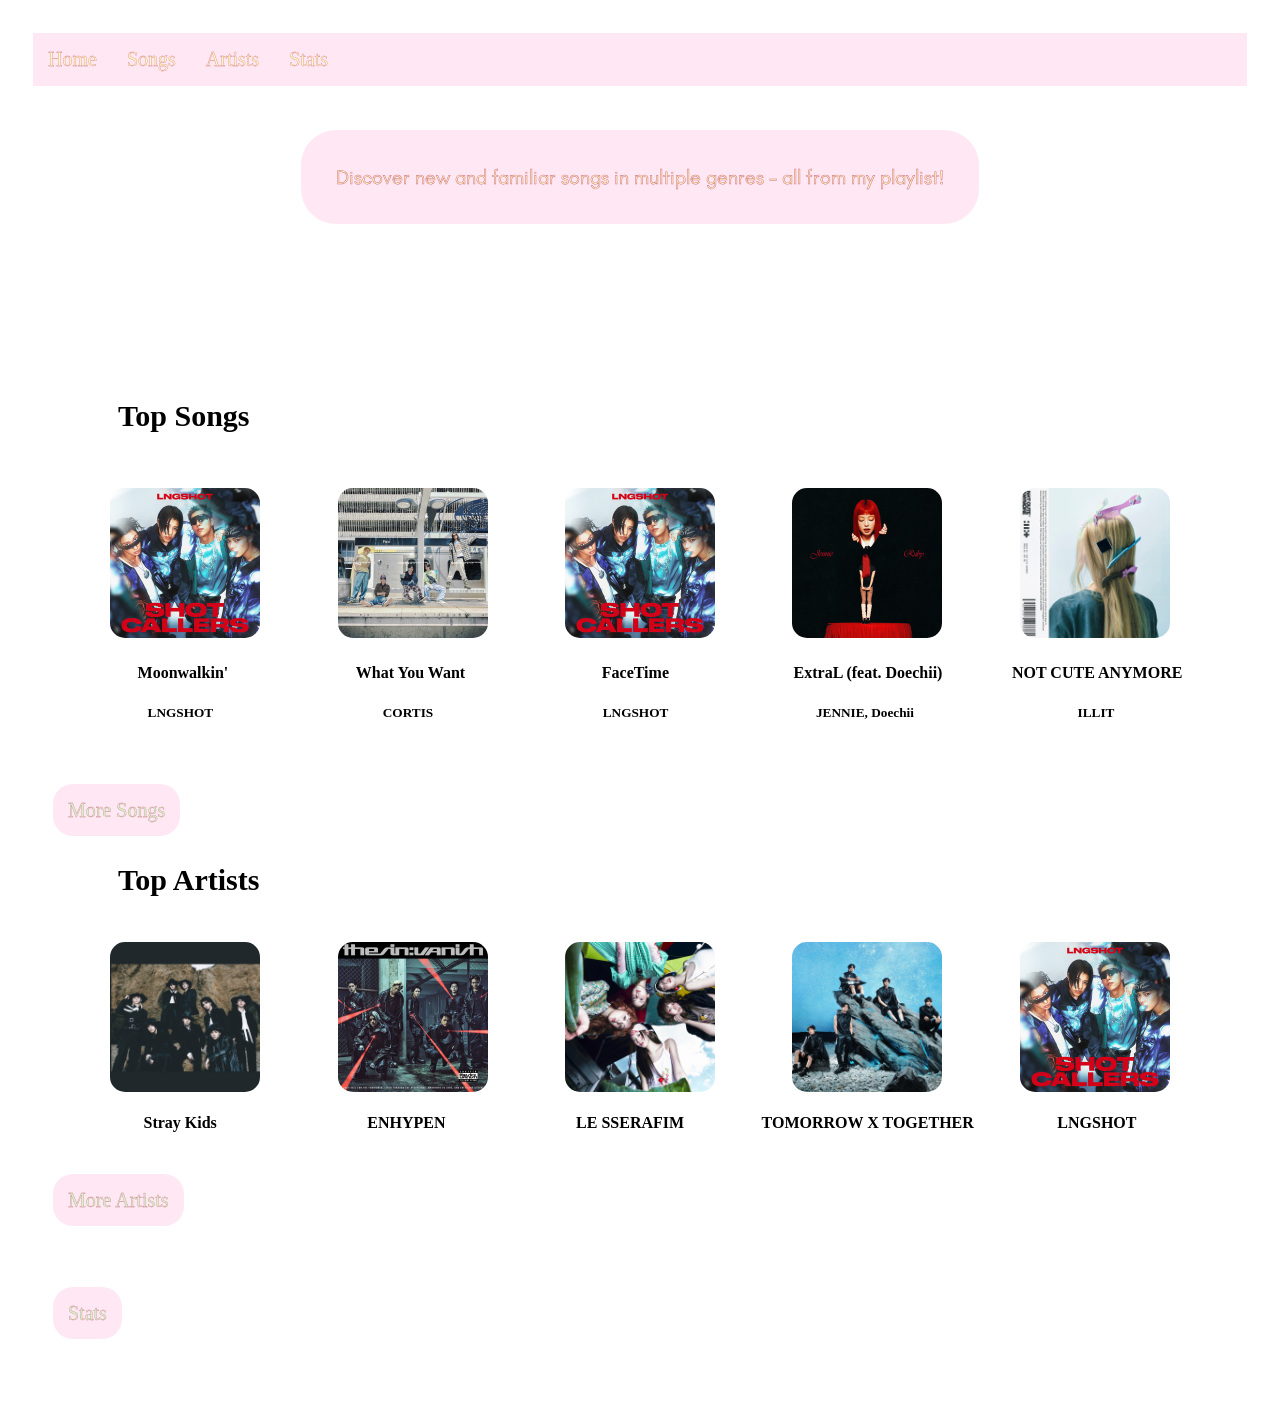
<file: index.html>
<!DOCTYPE html>
<html>
  <head>
    <link rel="stylesheet" href="style.css">
    <link rel="preconnect" href="https://fonts.googleapis.com">
    <link rel="preconnect" href="https://fonts.gstatic.com" crossorigin>
    <link href="https://fonts.googleapis.com/css2?family=Pinyon+Script&display=swap" rel="stylesheet">
    <link rel="preconnect" href="https://fonts.googleapis.com">
    <link rel="preconnect" href="https://fonts.gstatic.com" crossorigin>
    <link href="https://fonts.googleapis.com/css2?family=Teachers:ital,wght@0,400..800;1,400..800&display=swap" rel="stylesheet">
  <style>
  </style>
    <title>Music Booth</title>
  </head>
  <body>

    <nav class="navbar">
      <ul>
        <li><a href="index.html"><div class="outlinetext">Home</div></a></li>
        <li><a href="topSongs.html"><div class="outlinetext">Songs</div></a></li>
        <li><a href="topArtists.html"><div class="outlinetext">Artists</div></a></li>
        <li><a href="stats.html"><div class="outlinetext">Stats</div></a></li>
      </ul>
    </nav>
    <div class="title">
    <h1 id="title" style="text-align: center; font-family: Pinyon Script;"></h1></div>
    <div class="subtext" style="text-align: center;"><p style="display: inline-block; background-color: rgb(255, 231, 243); border-radius: 35px; padding: 35px; position:relative; bottom: 115px; font-size: 20px; font-family: Teachers;">Discover new and familiar songs in multiple genres - all from my playlist!</p></div>
    <main>
    <div class="movesong">
    <h2>Top Songs</h2></div>
    <br>
    <br>
    <br>
    <br>
    <br>
   <div class="container1">
    <a href="https://www.youtube.com/watch?v=HJgdT15UT4k&list=RDHJgdT15UT4k&start_radio=1" target="_blank"><img src="image/ShotCallersAlbumCover.jpeg" alt="Album Cover for Moonwalkin'" style="width:150px;height:150px;">
    </a>
    <a href="https://www.youtube.com/watch?v=e2OpbOv_JiQ&list=RDe2OpbOv_JiQ&start_radio=1" target="_blank"><img src="image/ColorOutsidetheLines.jpg" alt="Album Cover for What You Want" style="width:150px;height:150px;">
    </a>
    <a href="https://www.youtube.com/watch?v=V5tRwughjgU&list=RDV5tRwughjgU&start_radio=1" target="_blank"><img src="image/ShotCallersAlbumCover.jpeg" alt="Album cover for Facetime" style="width:150px;height:150px;"></a>
    <a href="https://www.youtube.com/watch?v=eWAdpUyzCkI&list=RDeWAdpUyzCkI&start_radio=1" target="_blank"><img src="image/JennieRubyAlbumCover.png" alt="Album Cover for ExtraL (feat. Doechii)" style="width:150px;height:150px;"></a>
    <a href="https://www.youtube.com/watch?v=x_RYZsOfpKY&list=RDx_RYZsOfpKY&start_radio=1" target="_blank"><img src="image/NotCuteAnymoreAlbumCover.png" alt="Album Cover for Not Cute Anymore" style="width:150px;height:150px;"></a>
   </div>
   <div class="container2">
    <h4>Moonwalkin'</h4>
    <h4 style="position:relative; right:-23px;">What You Want</h4>
    <h4 style="position:relative; right:-55px;">FaceTime</h4>
    <h4 style="position:relative; right:-75px;">ExtraL (feat. Doechii)</h4>
    <h4 style="position:relative; right:-40px;">NOT CUTE ANYMORE</h4>
    </div>
    <div class="container3">
    <h5 style="position:relative; right:35px; bottom:20px;">LNGSHOT</h5>
    <h5 style="position:relative; right:15px; bottom:20px;">CORTIS</h5>
    <h5 style="position:relative; right:-5px; bottom:20px;">LNGSHOT</h5>
    <h5 style="position:relative; right:-3px; bottom:20px;">JENNIE, Doechii</h5>
    <h5 style="position:relative; right:-17px; bottom:20px;">ILLIT</h5>
    </div>
    <br>
    <br>
    <div class="a">
      <div class="fontsize">
      <a href="topSongs.html" style="background-color: rgb(255, 231, 243); border-radius: 20px; margin-left: 20px; padding: 15px;">More Songs</a>
      </div>
    </div>
    
    <br>
    <br>
    <div class="moveartist">
    <h2>Top Artists</h2></div>
    <div class="container1">
    <img src="image/straykidsSpotifycover.jpeg" alt="Stray Kids" style="width:150px;height:150px">
    <img src="image/sinvanishalbumcover.jpg" alt="ENHYPEN" style="width:150px;height:150px;">
    <img src="image/lesserafim.jpg" alt="LE SSERAFIM" style="width:150px;height:150px;">
    <img src="image/tomorrow x together.jpg" alt="TOMORROW X TOGETHER" style="width:150px;height:150px;">
    <img src="image/ShotCallersAlbumCover.jpeg" alt="LNGSHOT" style="width:150px; height:150px;">
    </div>
    <div class="container3">
    <h4>Stray Kids</h4>
    <h4 style="position:relative; right:-40px;">ENHYPEN</h4>
    <h4 style="position:relative; right:-60px;">LE SSERAFIM</h4>
    <h4 style="position:relative; right:-27px;">TOMORROW X TOGETHER</h4>
    <h4>LNGSHOT</h4>
    </div>
    <br>
    <br>
    <a href="topArtists.html" style="background-color: rgb(255, 231, 243); border-radius: 20px; margin-left: 20px; padding: 15px;">More Artists</a>
    <br>
    <br>
    <br>
    <br>
    <br>
    <br>
    <a href="stats.html" style="background-color: rgb(255, 231, 243); border-radius: 20px; margin-left: 20px; padding: 15px;">Stats</a>
    <br>
    <br>
    <br>
    <br>

  </main>
  <script src="javascript.js"></script>
  </body>
</html>
</file>
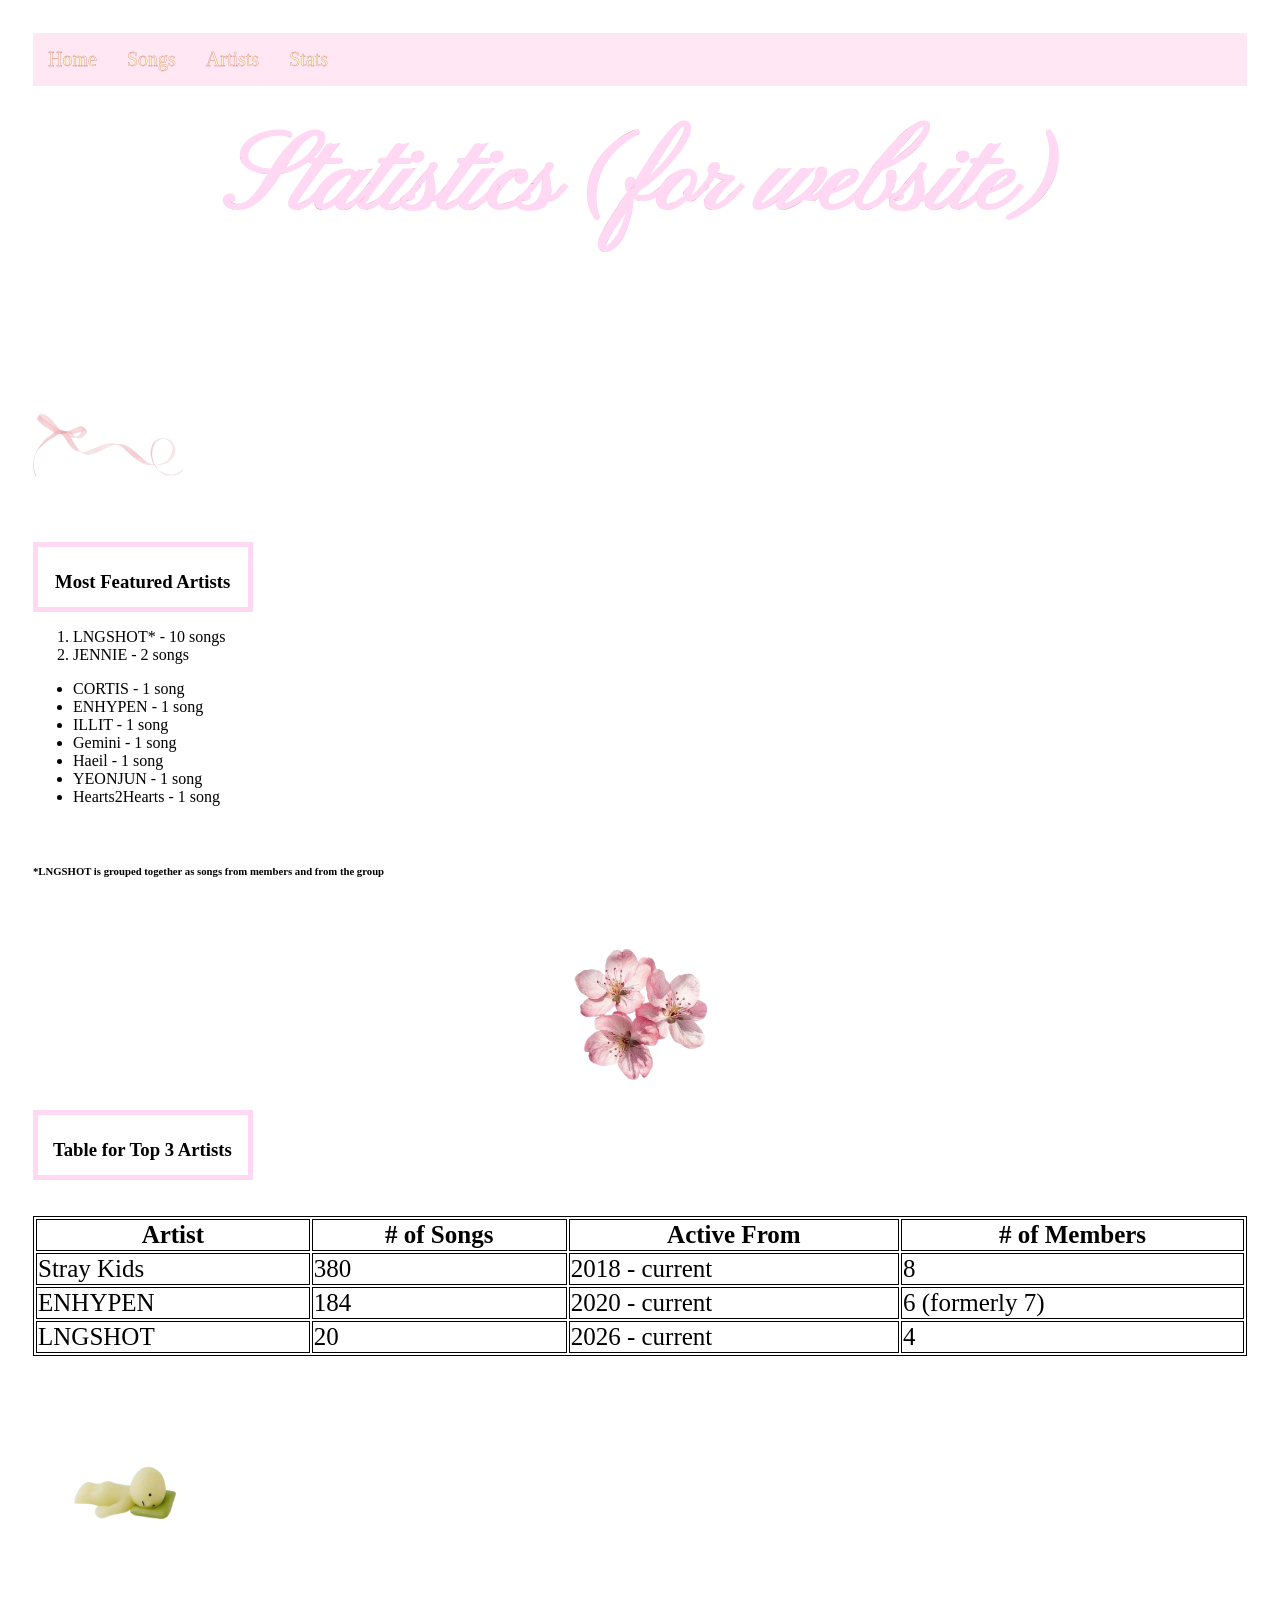
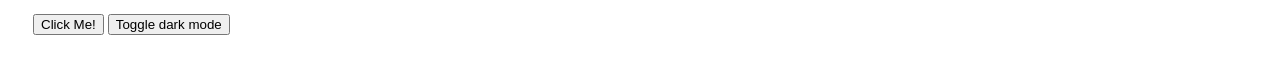
<file: stats.html>
<!DOCTYPE html>
<html>
  <head>
     <link rel="stylesheet" href="style.css">
    <link rel="stylesheet" href="https://cdnjs.cloudflare.com/ajax/libs/font-awesome/4.7.0/css/font-awesome.min.css">
    <link rel="stylesheet" href="style.css">
    <link rel="preconnect" href="https://fonts.googleapis.com">
    <link rel="preconnect" href="https://fonts.gstatic.com" crossorigin>
    <link href="https://fonts.googleapis.com/css2?family=Pinyon+Script&display=swap" rel="stylesheet">
    <style>
    table, th, td {
  border: 1px solid black;
    }
</style>
    <title>Statistics</title>
  </head>
  <body>
  <nav class="navbar">
    <ul>
      <li><a href="index.html"><div class="outlinetext">Home</div></a></li>
      <li><a href="topSongs.html"><div class="outlinetext">Songs</div></a></li>
      <li><a href="topArtists.html"><div class="outlinetext">Artists</div></a></li>
      <li><a href="stats.html"><div class="outlinetext">Stats</div></a></li>
    </ul>
  </nav>
    <main>
    <div class="title">
    <h1 style="text-align: center; position:relative; bottom: 65px;font-family:Pinyon Script; font-size: 110px;">Statistics (for website)</h1>
    </div>
    <img src="image/ribbon.png" alt="ribbon" style="width:150px;">
    <br>
    <br>
    <div class="textArtist"><h3 style="position:relative; left:12px;">Most Featured Artists</h3></div>
    <ol>
  <li>LNGSHOT* - 10 songs</li>
  <li>JENNIE - 2 songs</li>
  </ol> 
  <ul>
    <li>CORTIS - 1 song</li>
    <li>ENHYPEN - 1 song</li>
    <li>ILLIT - 1 song</li>
    <li>Gemini - 1 song</li>
    <li>Haeil - 1 song</li>
    <li>YEONJUN - 1 song</li>
    <li>Hearts2Hearts - 1 song</li>
  </ul>
  <br>
  <h6>*LNGSHOT is grouped together as songs from members and from the group</h6>
  <br>
  <div class="image-center">
  <img src="image/flower.png" alt="flower">
  </div>
  <div class="textArtist"><h3 style="position:relative; left:10px;">Table for Top 3 Artists</h3></div>
  <br>
  <br>
  <br>
  <table style="width:100%">
  <tr>
    <th>Artist</th>
    <th># of Songs</th>
    <th>Active From</th>
    <th># of Members</th>
  </tr>
  <tr>
    <td>Stray Kids</td>
    <td>380</td>
    <td>2018 - current</td>
    <td>8</td>
  </tr>
  <tr>
    <td>ENHYPEN</td>
    <td>184</td>
    <td>2020 - current</td>
    <td>6 (formerly 7)</td>
  </tr>
  <tr>
    <td>LNGSHOT</td>
    <td>20</td>
    <td>2026 - current</td>
    <td>4</td>
  </tr>
</table>
  <br>
  <br>
  <img src="image/smiski2.png" alt="smiski" style="width:200px;height:200px;">
  <br>
  <br>
  <input type="button" onclick="alert('Check out these songs!')" value="Click Me!">
  <button onclick="MyFunction()">Toggle dark mode</button>
  <br>
  <script src="/javascript.js"></script>
  </main>
  </body>
</html>
</file>
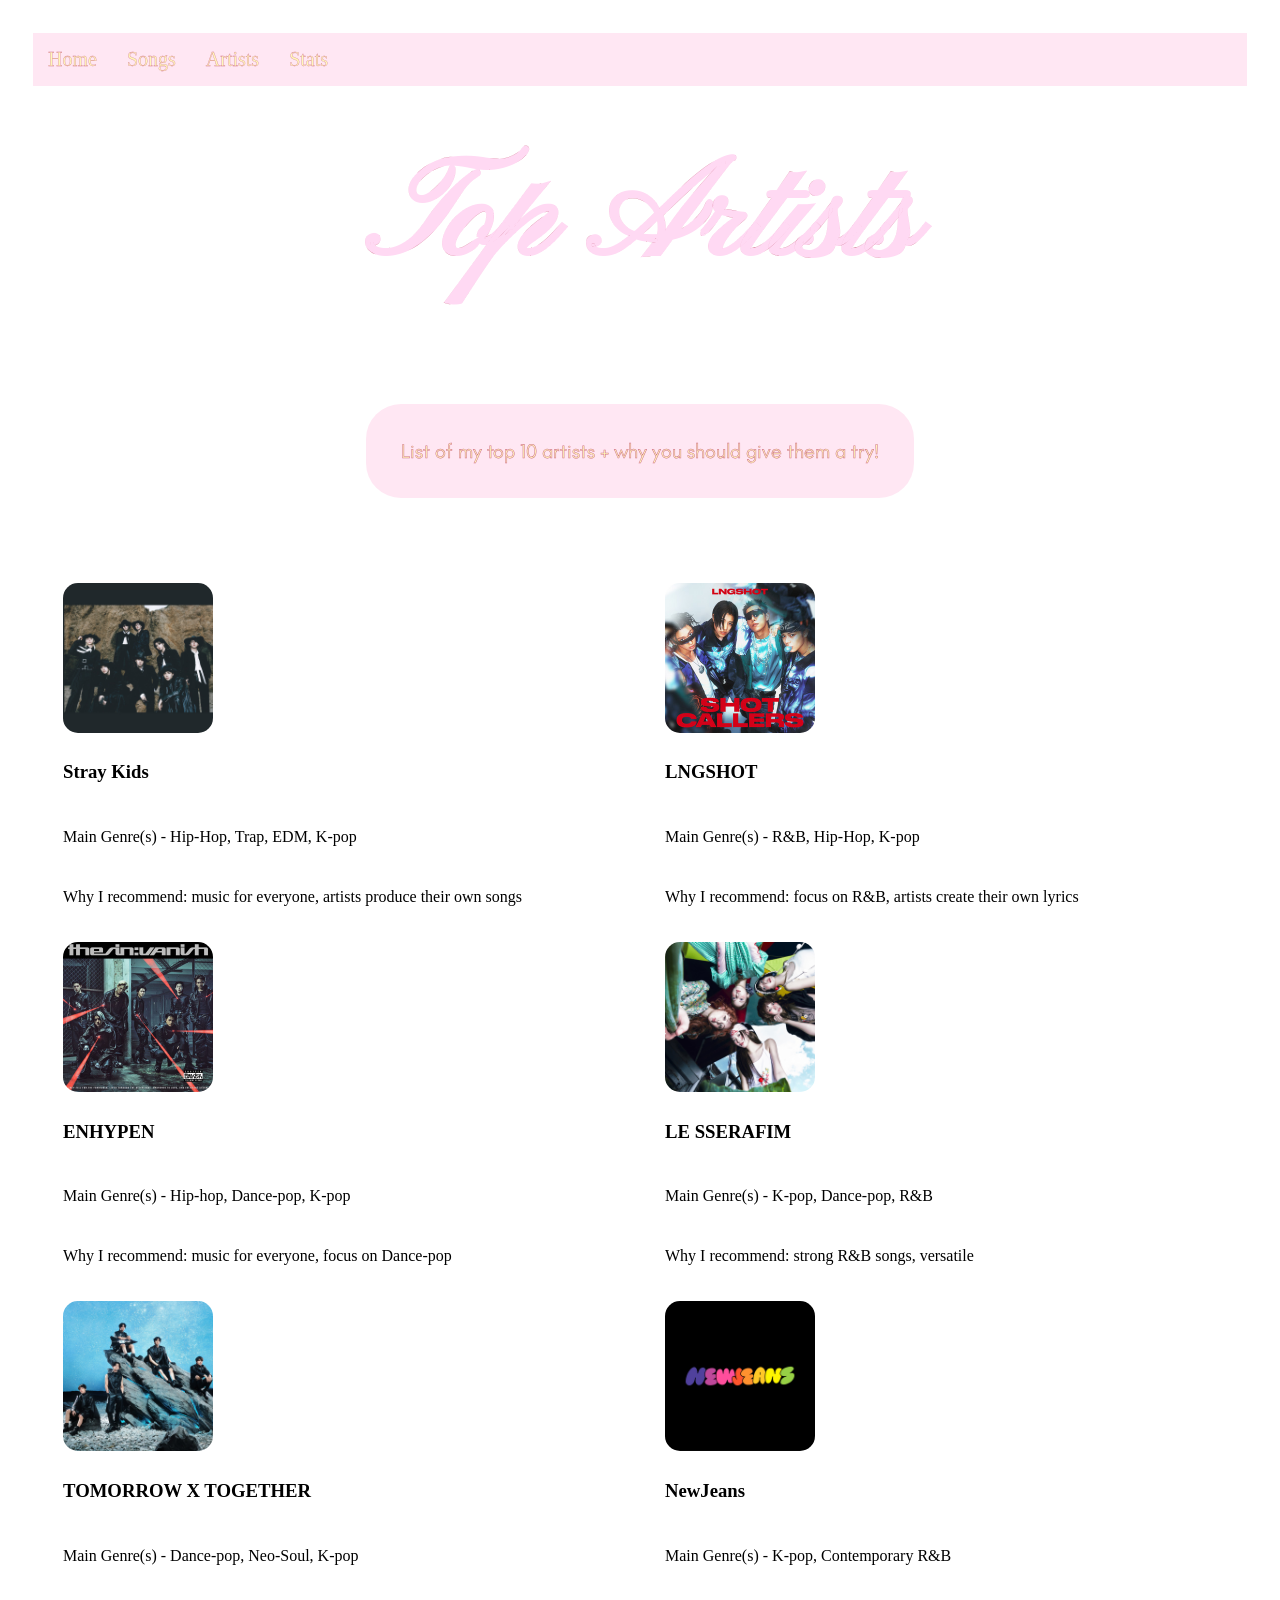
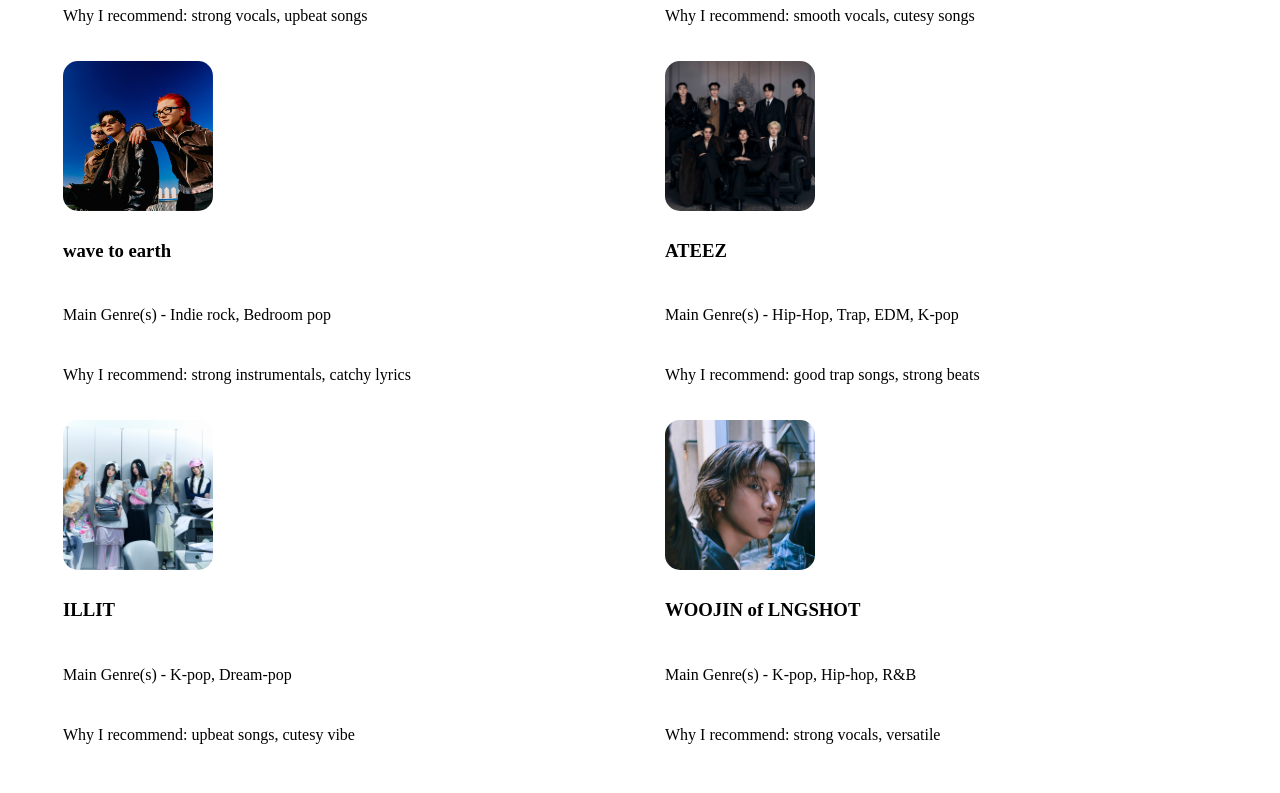
<file: topArtists.html>
<!DOCTYPE html>
<html>
  <head>
    <link rel="stylesheet" href="style.css" href="https://cdnjs.cloudflare.com/ajax/libs/font-awesome/4.7.0/css/font-awesome.min.css">
    <link rel="stylesheet" href="style.css">
    <link rel="preconnect" href="https://fonts.googleapis.com">
    <link rel="preconnect" href="https://fonts.gstatic.com" crossorigin>
    <link href="https://fonts.googleapis.com/css2?family=Pinyon+Script&display=swap" rel="stylesheet">
    <link rel="preconnect" href="https://fonts.googleapis.com">
    <link rel="preconnect" href="https://fonts.gstatic.com" crossorigin>
    <link href="https://fonts.googleapis.com/css2?family=Teachers:ital,wght@0,400..800;1,400..800&display=swap" rel="stylesheet">
    <title>Top Artists</title>
  </head>
  <body>
    <nav class="navbar">
      <ul>
        <li><a href="index.html"><div class="outlinetext">Home</div></a></li>
        <li><a href="topSongs.html"><div class="outlinetext">Songs</div></a></li>
        <li><a href="topArtists.html"><div class="outlinetext">Artists</div></a></li>
        <li><a href="stats.html"><div class="outlinetext">Stats</div></a></li>
      </ul>
    </nav>
    <div class="title">
    <h1 style="text-align: center;position:relative; bottom: 65px;font-family: Pinyon Script;">Top Artists</h1></div>
    <div style="text-align: center;">
    <p style="text-align: center; position:relative; bottom: 65px; display: inline-block; background-color: rgb(255, 231, 243); border-radius: 35px; padding: 35px; font-size: 20px; font-family: Teachers; color:rgb(255, 248, 184); -webkit-text-stroke: 0.5px rgb(206, 109, 135);">List of my top 10 artists + why you should give them a try!</p>
    </div>
    <div class="roww" style="justify-content: center;">
        <div class="boxx">
        <img src="image/straykidsSpotifycover.jpeg" alt="Stray Kids" style = "width:150px;height:150px;"></img>
        <h3>Stray Kids</h3>
        <p>Main Genre(s) - Hip-Hop, Trap, EDM, K-pop</p>
        <p>Why I recommend: music for everyone, artists produce their own songs </p>
        </div>
        <div class="boxx">
        <img src="image/ShotCallersAlbumCover.jpeg" alt="LNGSHOT" style="width:150px;height:150px;"></img>
        <h3>LNGSHOT</h3>
        <p>Main Genre(s) - R&B, Hip-Hop, K-pop</p>
        <p>Why I recommend: focus on R&B, artists create their own lyrics </p>
        </div>
        <div class="boxx">
        <img src="image/sinvanishalbumcover.jpg" alt="ENHYPEN" style="width:150px;height:150px;">
        <h3>ENHYPEN</h3>
        <p>Main Genre(s) - Hip-hop, Dance-pop, K-pop</p>
        <p>Why I recommend: music for everyone, focus on Dance-pop</p>
        </div>
        <div class="boxx">
        <img src="image/lesserafim.jpg" alt="LE SSERAFIM" style="width:150px;height:150px;">
        <h3>LE SSERAFIM</h3>
        <p>Main Genre(s) - K-pop, Dance-pop, R&B</p>
        <p>Why I recommend: strong R&B songs, versatile</p>
        </div>
        <div class="boxx">
        <img src="image/tomorrow x together.jpg" alt="TOMORROW X TOGETHER" style="width:150px;height:150px;">
        <h3>TOMORROW X TOGETHER</h3>
        <p>Main Genre(s) - Dance-pop, Neo-Soul, K-pop</p>
        <p>Why I recommend: strong vocals, upbeat songs</p>
        </div>
        <div class="boxx">
        <img src="image/newjeans.jpg" alt="NewJeans" style="width:150px;height:150px;">
        <h3>NewJeans</h3>
        <p>Main Genre(s) - K-pop, Contemporary R&B</p>
        <p>Why I recommend: smooth vocals, cutesy songs</p>
        </div>
        <div class="boxx">
        <img src="image/wave2earth.jpg" alt="wave to earth" style="width:150px;height:150px;">
        <h3>wave to earth</h3>
        <p>Main Genre(s) - Indie rock, Bedroom pop</p>
        <p>Why I recommend: strong instrumentals, catchy lyrics</p>
        </div>
        <div class="boxx">
        <img src="image/ateez.jpg" alt="ATEEZ" style="width:150px;height:150px;">
        <h3>ATEEZ</h3>
        <p>Main Genre(s) - Hip-Hop, Trap, EDM, K-pop</p>
        <p>Why I recommend: good trap songs, strong beats</p>
        </div>
        <div class="boxx">
        <img src="image/ILLIT.jpg" alt="ILLIT" style="width:150px;height:150px;">
        <h3>ILLIT</h3>
        <p>Main Genre(s) - K-pop, Dream-pop</p>
        <p>Why I recommend: upbeat songs, cutesy vibe</p>
        </div>
        <div class="boxx">
        <img src="image/woojin.jpg" alt="Woojin" style="width:150px;height:150px;">
        <h3>WOOJIN of LNGSHOT</h3>
        <p>Main Genre(s) - K-pop, Hip-hop, R&B</p>
        <p>Why I recommend: strong vocals, versatile</p>
        </div>
    </div>

  <script src="/javascript.js"></script>
  </body>
</html>
</file>
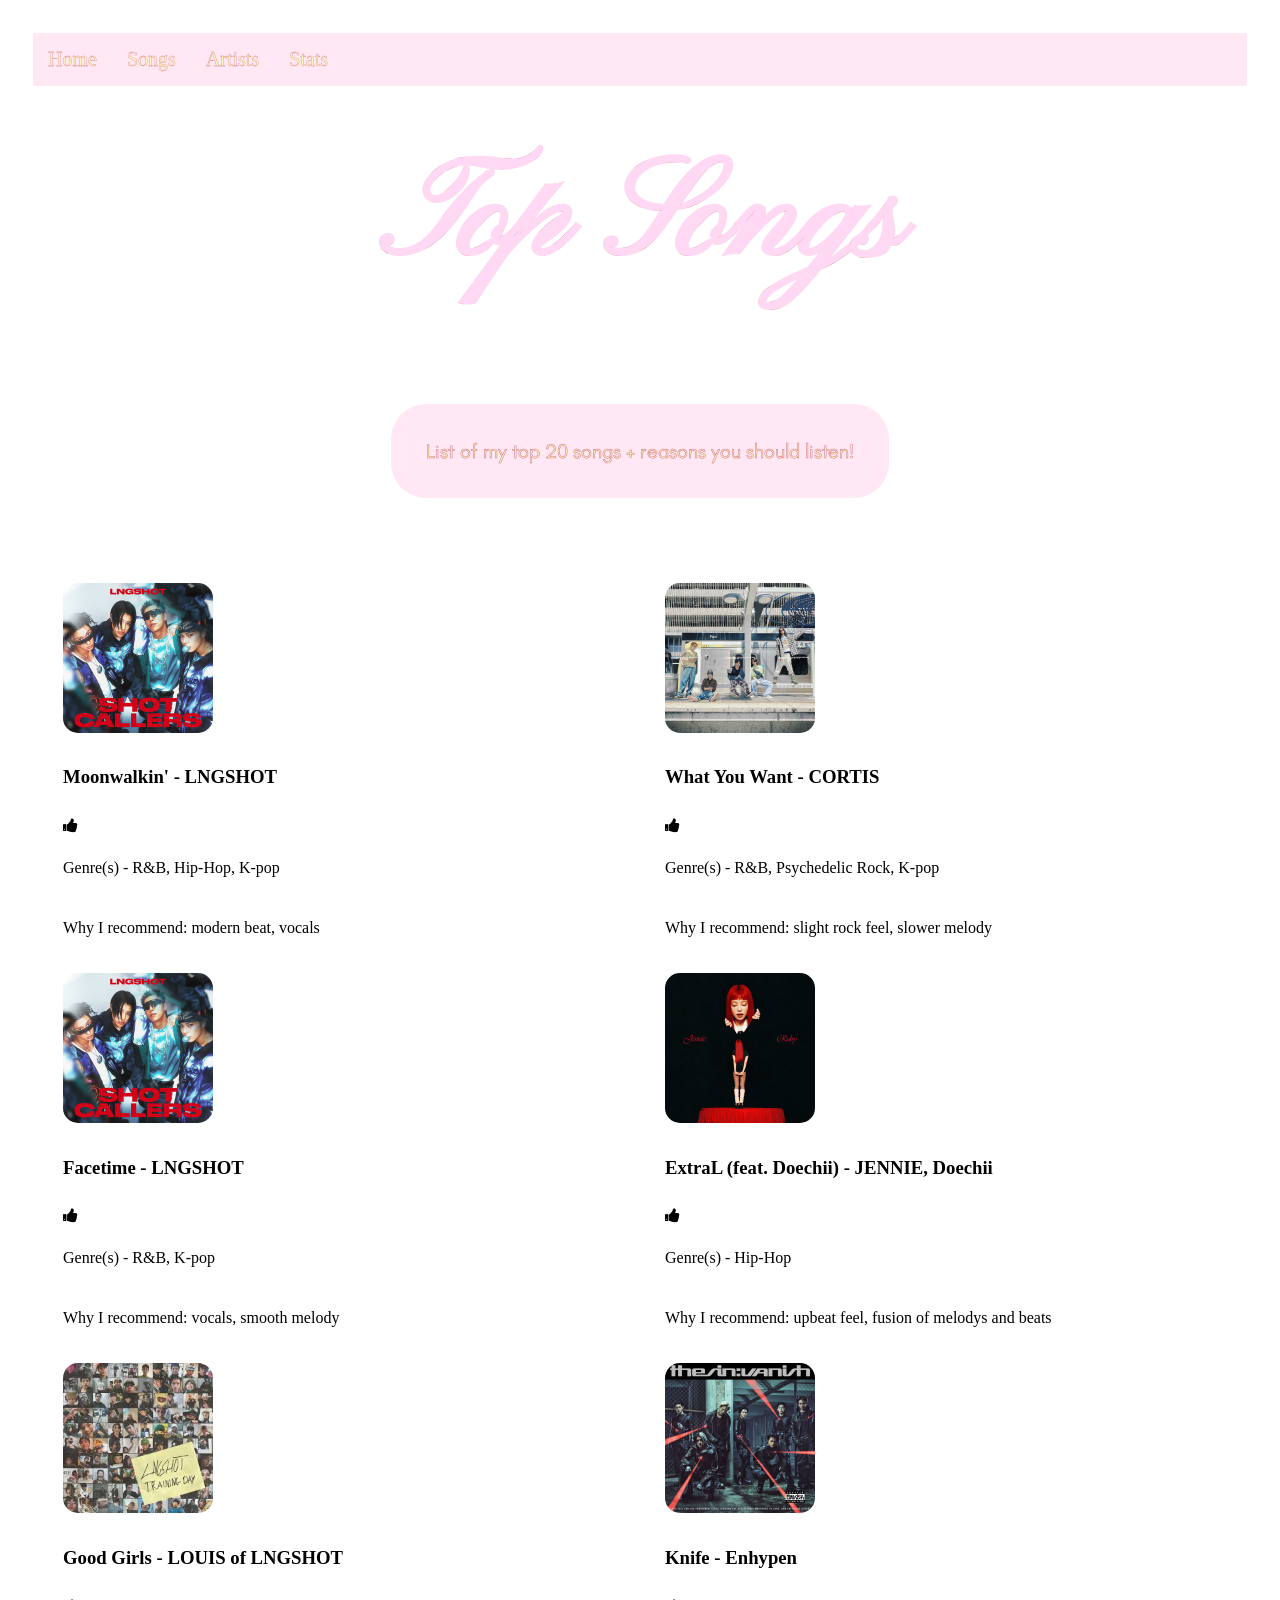
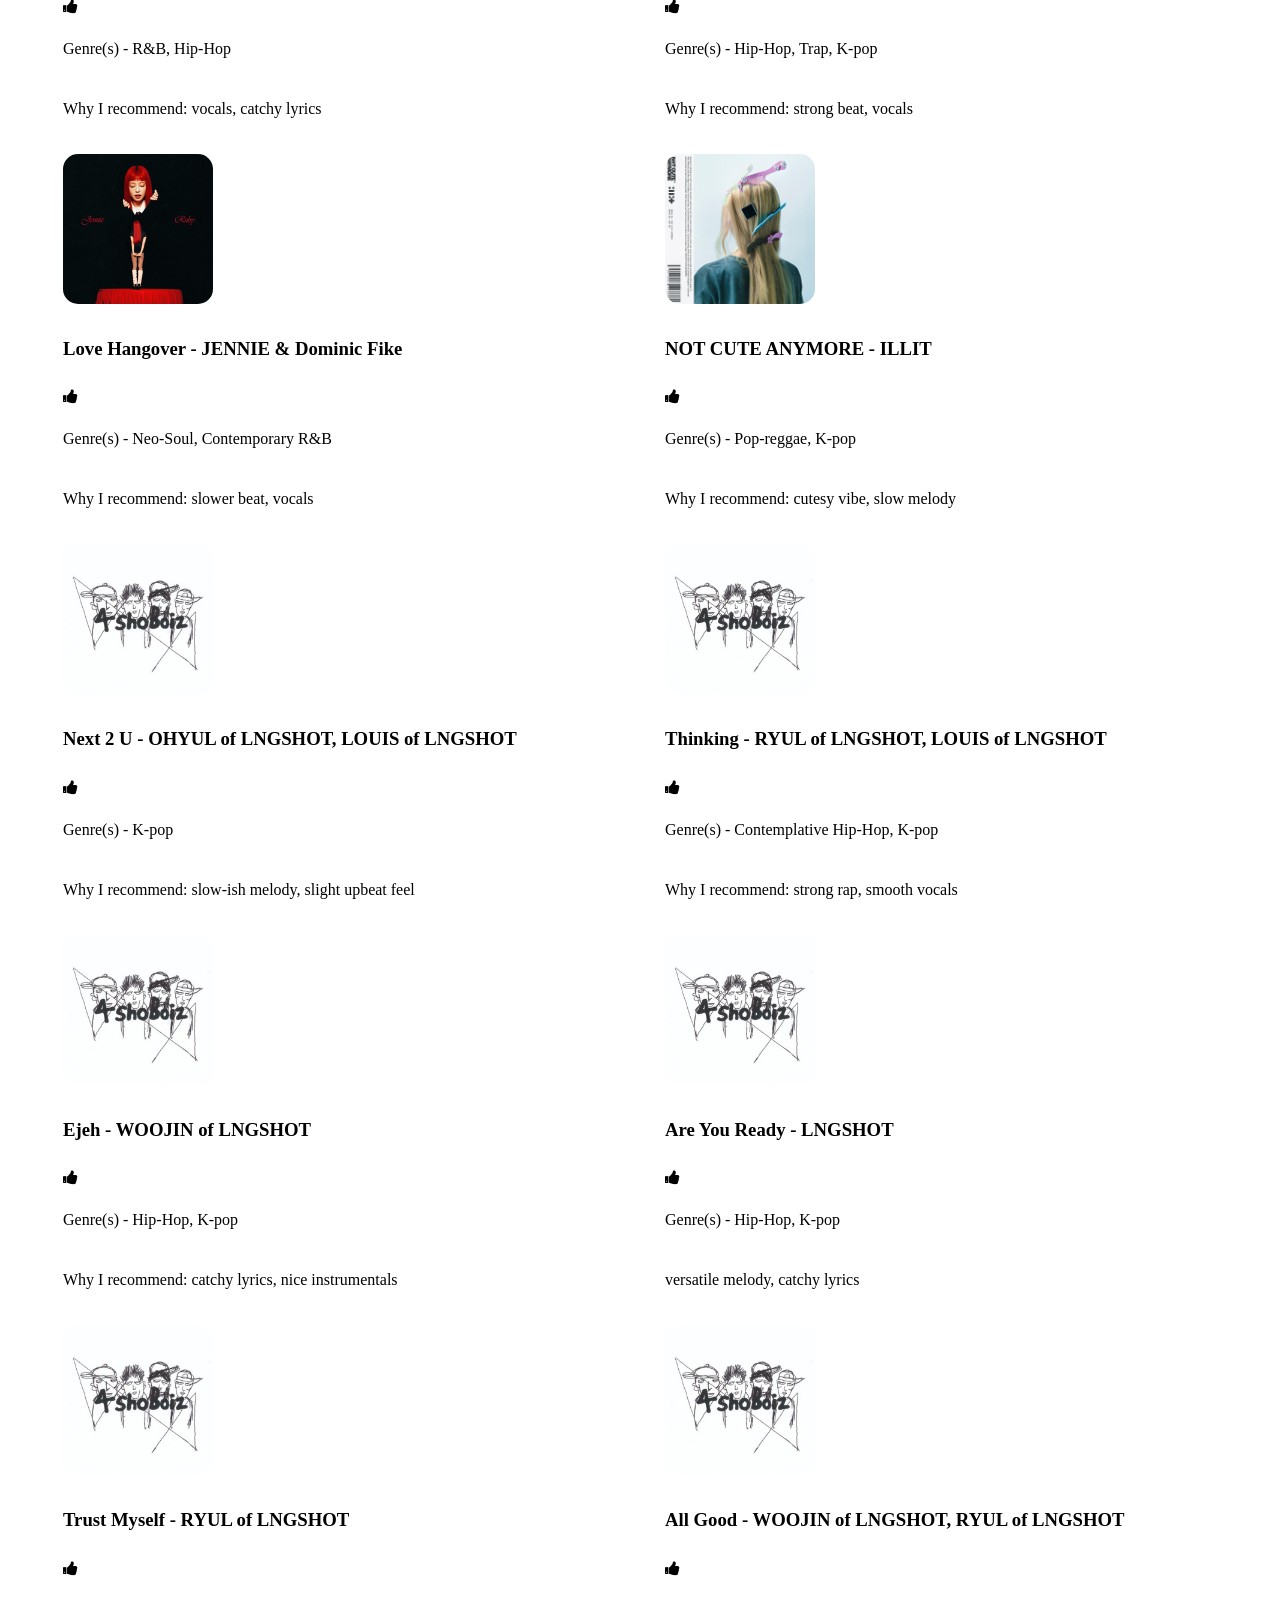
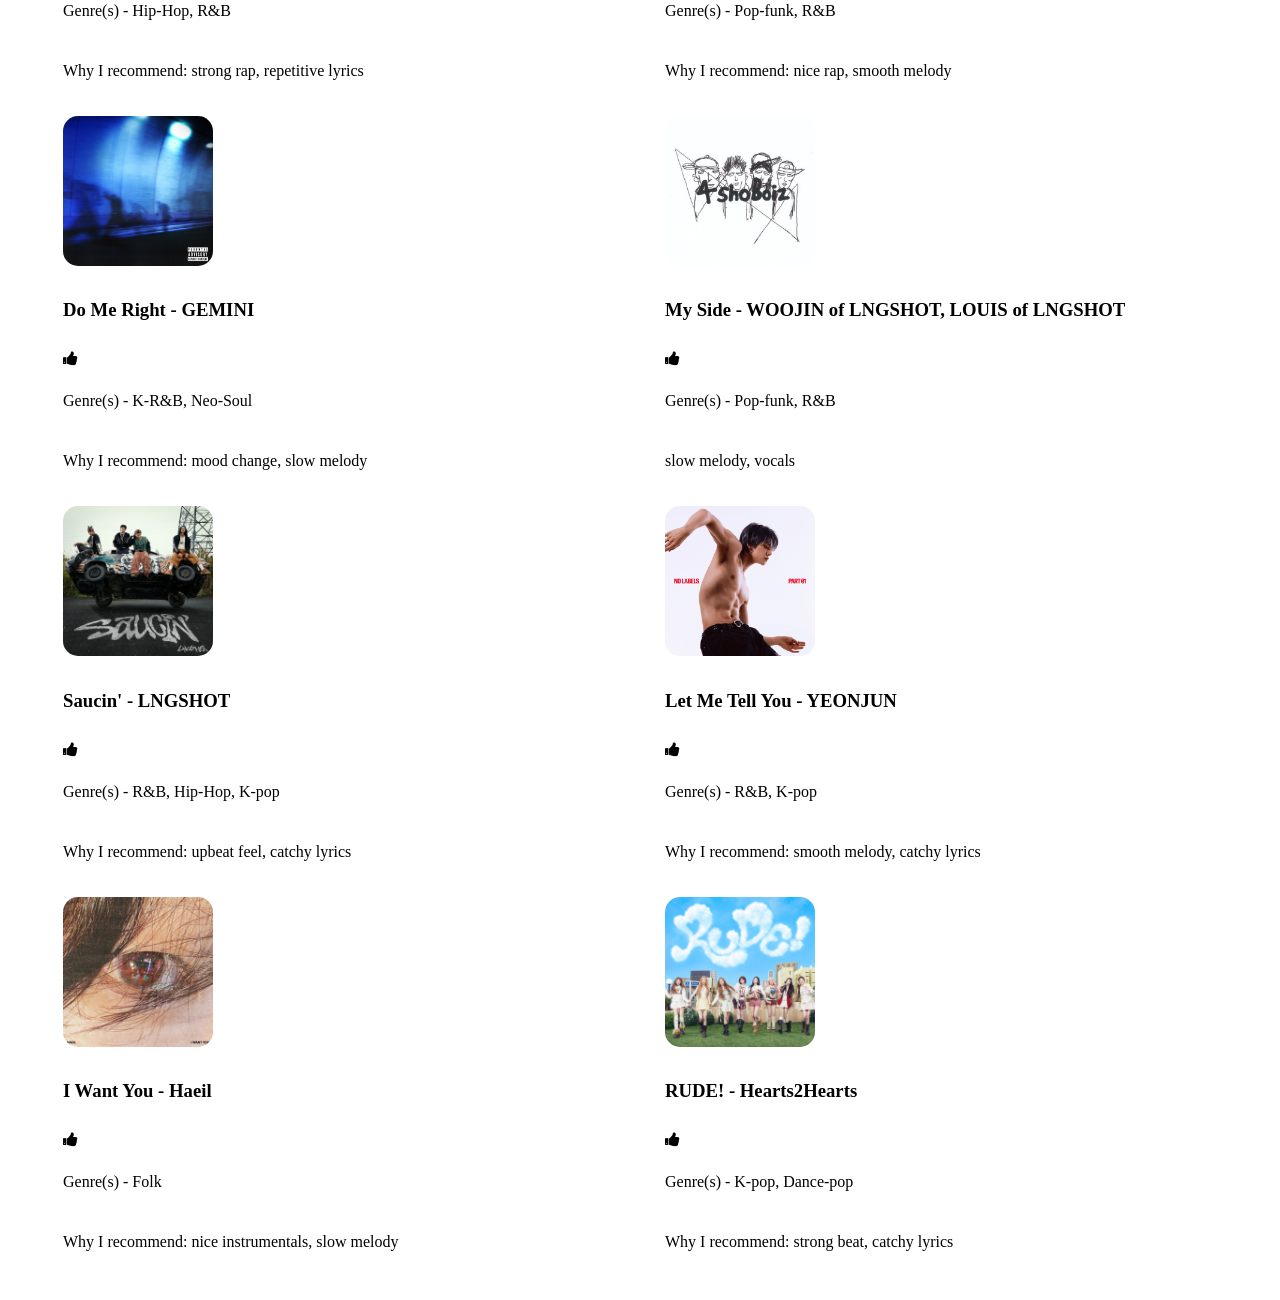
<file: topSongs.html>
<!DOCTYPE html>
<html>
  <head>
    <link rel="stylesheet" href="style.css">
    <link rel="stylesheet" href="https://cdnjs.cloudflare.com/ajax/libs/font-awesome/4.7.0/css/font-awesome.min.css">
    <link rel="stylesheet" href="style.css">
    <link rel="preconnect" href="https://fonts.googleapis.com">
    <link rel="preconnect" href="https://fonts.gstatic.com" crossorigin>
    <link href="https://fonts.googleapis.com/css2?family=Pinyon+Script&display=swap" rel="stylesheet">
    <link rel="preconnect" href="https://fonts.googleapis.com">
    <link rel="preconnect" href="https://fonts.gstatic.com" crossorigin>
    <link href="https://fonts.googleapis.com/css2?family=Teachers:ital,wght@0,400..800;1,400..800&display=swap" rel="stylesheet">
    <title>Top Songs</title>
  </head>
  <body>
    <nav class="navbar">
      <ul>
        <li><a href="index.html"><div class="outlinetext">Home</div></a></li>
        <li><a href="topSongs.html"><div class="outlinetext">Songs</div></a></li>
        <li><a href="topArtists.html"><div class="outlinetext">Artists</div></a></li>
        <li><a href="stats.html"><div class="outlinetext">Stats</div></a></li>
      </ul>
    </nav>
    <div class="title">
    <h1 style="text-align: center; position:relative; bottom: 65px;font-family:Pinyon Script;">Top Songs</h1></div>
    <div style="text-align: center;">
    <p style="text-align: center; position:relative; bottom: 65px; display: inline-block; background-color: rgb(255, 231, 243); border-radius: 35px; padding: 35px; font-size: 20px; font-family: Teachers; color:rgb(255, 248, 184);-webkit-text-stroke: 0.5px rgb(206, 109, 135);">List of my top 20 songs + reasons you should listen!</p>
    </div>
    <div class="roww">
      <div class="boxx">
        <a href="https://www.youtube.com/watch?v=HJgdT15UT4k&list=RDHJgdT15UT4k&start_radio=1" target="_blank"><img src="image/ShotCallersAlbumCover.jpeg" alt="Album Cover for Moonwalkin'" style="width:150px;height:150px;"></a>
        <h3> Moonwalkin' - LNGSHOT</h3>
        <link rel="stylesheet" href="https://cdnjs.cloudflare.com/ajax/libs/font-awesome/4.7.0/css/font-awesome.min.css">
        <!-- Use an element to toggle between a like/dislike icon -->
        <i onclick="myFunction(this)" class="fa fa-thumbs-up"></i>
        <p>Genre(s) - R&B, Hip-Hop, K-pop</p>
        <p>Why I recommend: modern beat, vocals</p>
        </div>

        <div class="boxx">
        <a href="https://www.youtube.com/watch?v=e2OpbOv_JiQ&list=RDe2OpbOv_JiQ&start_radio=1" target="_blank"><img src="image/ColorOutsidetheLines.jpg" alt="Album Cover for What You Want" style="width:150px;height:150px;"></a>
        <h3> What You Want - CORTIS</h3>
        <link rel="stylesheet" href="https://cdnjs.cloudflare.com/ajax/libs/font-awesome/4.7.0/css/font-awesome.min.css">
        <!-- Use an element to toggle between a like/dislike icon -->
        <i onclick="myFunction(this)" class="fa fa-thumbs-up"></i>
        <p>Genre(s) - R&B, Psychedelic Rock, K-pop</p>
        <p>Why I recommend: slight rock feel, slower melody</p>
        </div>
  
        <div class="boxx">
        <a href="https://www.youtube.com/watch?v=HJgdT15UT4k&list=RDHJgdT15UT4k&start_radio=1" target="_blank"><img src="image/ShotCallersAlbumCover.jpeg" alt="Album Cover for Moonwalkin'" style="width:150px;height:150px;"></a>
        <h3> Facetime - LNGSHOT</h3>
        <link rel="stylesheet" href="https://cdnjs.cloudflare.com/ajax/libs/font-awesome/4.7.0/css/font-awesome.min.css">
        <!-- Use an element to toggle between a like/dislike icon -->
        <i onclick="myFunction(this)" class="fa fa-thumbs-up"></i>
        <p>Genre(s) - R&B, K-pop</p>
        <p>Why I recommend: vocals, smooth melody</p>
        </div>
        <div class="boxx">
        <a href="https://www.youtube.com/watch?v=eWAdpUyzCkI&list=RDeWAdpUyzCkI&start_radio=1" target="_blank"><img src="image/JennieRubyAlbumCover.png" alt="Album Cover for ExtraL (feat. Doechii)" style="width:150px;height:150px;"></a>
        <h3>ExtraL (feat. Doechii) - JENNIE, Doechii</h3>
        <link rel="stylesheet" href="https://cdnjs.cloudflare.com/ajax/libs/font-awesome/4.7.0/css/font-awesome.min.css">
        <!-- Use an element to toggle between a like/dislike icon -->
        <i onclick="myFunction(this)" class="fa fa-thumbs-up"></i>
        <p>Genre(s) - Hip-Hop</p>
        <p>Why I recommend: upbeat feel, fusion of melodys and beats</p>
        </div>
        <div class="boxx">
        <a href="https://www.youtube.com/watch?v=vxdfyofrku8&list=RDvxdfyofrku8&start_radio=1" target="_blank"><img src="image/TrainingDayAlbumCover.jpeg" alt="Album Cover for Good Girls" style="width:150px;height:150px;"></a>
        <h3>Good Girls - LOUIS of LNGSHOT</h3>
        <link rel="stylesheet" href="https://cdnjs.cloudflare.com/ajax/libs/font-awesome/4.7.0/css/font-awesome.min.css">
        <!-- Use an element to toggle between a like/dislike icon -->
        <i onclick="myFunction(this)" class="fa fa-thumbs-up"></i>
        <p>Genre(s) - R&B, Hip-Hop</p>
        <p>Why I recommend: vocals, catchy lyrics</p>
        </div>
        <div class="boxx">
        <a href="https://www.youtube.com/watch?v=R6e4tBWxIxE&list=RDR6e4tBWxIxE&start_radio=1" target="_blank"><img src="image/sinvanishalbumcover.jpg" alt="Album Cover for Knife" style="width:150px;height:150px;"></a>
        <h3>Knife - Enhypen</h3>
        <link rel="stylesheet" href="https://cdnjs.cloudflare.com/ajax/libs/font-awesome/4.7.0/css/font-awesome.min.css">
        <!-- Use an element to toggle between a like/dislike icon -->
        <i onclick="myFunction(this)" class="fa fa-thumbs-up"></i>
        <p>Genre(s) - Hip-Hop, Trap, K-pop</p>
        <p>Why I recommend: strong beat, vocals</p>
        </div>
        <div class="boxx">
        <a href="https://www.youtube.com/watch?v=23urWKmHS6o&list=RD23urWKmHS6o&start_radio=1" target="_blank"><img src="image/JennieRubyAlbumCover.png" alt="Album Cover for Love Hangover" style="width:150px;height:150px;"></a>
        <h3>Love Hangover - JENNIE & Dominic Fike</h3>
        <link rel="stylesheet" href="https://cdnjs.cloudflare.com/ajax/libs/font-awesome/4.7.0/css/font-awesome.min.css">
        <!-- Use an element to toggle between a like/dislike icon -->
        <i onclick="myFunction(this)" class="fa fa-thumbs-up"></i>
        <p>Genre(s) - Neo-Soul, Contemporary R&B</p>
        <p>Why I recommend: slower beat, vocals</p>
        </div>
        <div class="boxx">
        <a href="https://www.youtube.com/watch?v=x_RYZsOfpKY&list=RDx_RYZsOfpKY&start_radio=1" target="_blank"><img src="image/NotCuteAnymoreAlbumCover.png" alt="Album Cover for Not Cute Anymore" style="width:150px;height:150px;"></a>
        <h3>NOT CUTE ANYMORE - ILLIT</h3>
        <link rel="stylesheet" href="https://cdnjs.cloudflare.com/ajax/libs/font-awesome/4.7.0/css/font-awesome.min.css">
        <!-- Use an element to toggle between a like/dislike icon -->
        <i onclick="myFunction(this)" class="fa fa-thumbs-up"></i>
        <p>Genre(s) - Pop-reggae, K-pop</p>
        <p>Why I recommend: cutesy vibe, slow melody</p>
        </div>
        <div class="boxx">
        <a href="https://www.youtube.com/watch?v=-KidlgLtx_M&list=RD-KidlgLtx_M&start_radio=1" target="_blank"><img src="image/4shoboiz.jpg" alt="Album Cover for Next 2 U" style="width:150px;height:150px;"></a>
        <h3>Next 2 U - OHYUL of LNGSHOT, LOUIS of LNGSHOT</h3>
        <link rel="stylesheet" href="https://cdnjs.cloudflare.com/ajax/libs/font-awesome/4.7.0/css/font-awesome.min.css">
        <!-- Use an element to toggle between a like/dislike icon -->
        <i onclick="myFunction(this)" class="fa fa-thumbs-up"></i>
        <p>Genre(s) - K-pop</p>
        <p>Why I recommend: slow-ish melody, slight upbeat feel</p>
        </div>
        <div class="boxx">
        <a href="https://www.youtube.com/watch?v=GQ-CjMBj9eA&list=RDGQ-CjMBj9eA&start_radio=1" target="_blank"><img src="image/4shoboiz.jpg" alt="Album Cover for Thinking" style="width:150px;height:150px;"></a>
        <h3>Thinking - RYUL of LNGSHOT, LOUIS of LNGSHOT</h3>
        <link rel="stylesheet" href="https://cdnjs.cloudflare.com/ajax/libs/font-awesome/4.7.0/css/font-awesome.min.css">
        <!-- Use an element to toggle between a like/dislike icon -->
        <i onclick="myFunction(this)" class="fa fa-thumbs-up"></i>
        <p>Genre(s) - Contemplative Hip-Hop, K-pop</p>
        <p>Why I recommend: strong rap, smooth vocals</p>
        </div>
        <div class="boxx">
        <a href="https://www.youtube.com/watch?v=unMFTuaEoJU&list=RDunMFTuaEoJU&start_radio=1" target="_blank"><img src="image/4shoboiz.jpg" alt="Album Cover for Ejeh" style="width:150px;height:150px;"></a>
        <h3>Ejeh - WOOJIN of LNGSHOT</h3>
        <link rel="stylesheet" href="https://cdnjs.cloudflare.com/ajax/libs/font-awesome/4.7.0/css/font-awesome.min.css">
        <!-- Use an element to toggle between a like/dislike icon -->
        <i onclick="myFunction(this)" class="fa fa-thumbs-up"></i>
        <p>Genre(s) - Hip-Hop, K-pop</p>
        <p>Why I recommend: catchy lyrics, nice instrumentals</p>
        </div>
        <div class="boxx">
        <a href="https://www.youtube.com/watch?v=Zl-LzXzy4vc&list=RDZl-LzXzy4vc&start_radio=1" target="_blank"><img src="image/4shoboiz.jpg" alt="Album Cover for Are You Ready" style="width:150px;height:150px;"></a>
        <h3>Are You Ready - LNGSHOT</h3>
        <link rel="stylesheet" href="https://cdnjs.cloudflare.com/ajax/libs/font-awesome/4.7.0/css/font-awesome.min.css">
        <!-- Use an element to toggle between a like/dislike icon -->
        <i onclick="myFunction(this)" class="fa fa-thumbs-up"></i>
        <p>Genre(s) - Hip-Hop, K-pop</p>
        <p> versatile melody, catchy lyrics</p>
        </div>
        <div class="boxx">
        <a href="https://www.youtube.com/watch?v=wF1O4CR7mVg&list=RDwF1O4CR7mVg&start_radio=1" target="_blank"><img src="image/4shoboiz.jpg" alt="Album Cover for Trust Myself" style="width:150px;height:150px;"></a>
        <h3>Trust Myself - RYUL of LNGSHOT</h3>
        <link rel="stylesheet" href="https://cdnjs.cloudflare.com/ajax/libs/font-awesome/4.7.0/css/font-awesome.min.css">
        <!-- Use an element to toggle between a like/dislike icon -->
        <i onclick="myFunction(this)" class="fa fa-thumbs-up"></i>
        <p>Genre(s) - Hip-Hop, R&B</p>
        <p>Why I recommend: strong rap, repetitive lyrics</p>
        </div>
        <div class="boxx">
        <a href="https://www.youtube.com/watch?v=0nMdtCg8sWo&list=RD0nMdtCg8sWo&start_radio=1" target="_blank"><img src="image/4shoboiz.jpg" alt="Album Cover for All Good" style="width:150px;height:150px;"></a>
        <h3>All Good - WOOJIN of LNGSHOT, RYUL of LNGSHOT</h3>
        <link rel="stylesheet" href="https://cdnjs.cloudflare.com/ajax/libs/font-awesome/4.7.0/css/font-awesome.min.css">
        <!-- Use an element to toggle between a like/dislike icon -->
        <i onclick="myFunction(this)" class="fa fa-thumbs-up"></i>
        <p>Genre(s) - Pop-funk, R&B</p>
        <p>Why I recommend: nice rap, smooth melody</p>
        </div>
        <div class="boxx">
        <a href="https://www.youtube.com/watch?v=slz7vPhlhNs&list=RDslz7vPhlhNs&start_radio=1" target="_blank"><img src="image/domeright.jpg" alt="Album Cover for Do Me Right" style="width:150px;height:150px;"></a>
        <h3>Do Me Right - GEMINI</h3>
        <link rel="stylesheet" href="https://cdnjs.cloudflare.com/ajax/libs/font-awesome/4.7.0/css/font-awesome.min.css">
        <!-- Use an element to toggle between a like/dislike icon -->
        <i onclick="myFunction(this)" class="fa fa-thumbs-up"></i>
        <p>Genre(s) - K-R&B, Neo-Soul</p>
        <p>Why I recommend: mood change, slow melody</p>
        </div>
        <div class="boxx">
        <a href="https://www.youtube.com/watch?v=_SCHiIm-nzY&list=RD_SCHiIm-nzY&start_radio=1" target="_blank"><img src="image/4shoboiz.jpg" alt="Album Cover for My Side" style="width:150px;height:150px;"></a>
        <h3>My Side - WOOJIN of LNGSHOT, LOUIS of LNGSHOT</h3>
        <link rel="stylesheet" href="https://cdnjs.cloudflare.com/ajax/libs/font-awesome/4.7.0/css/font-awesome.min.css">
        <!-- Use an element to toggle between a like/dislike icon -->
        <i onclick="myFunction(this)" class="fa fa-thumbs-up"></i>
        <p>Genre(s) - Pop-funk, R&B</p>
        <p>slow melody, vocals</p>
        </div>
        <div class="boxx">
        <a href="https://www.youtube.com/watch?v=GFRu5ea_klk&list=RDGFRu5ea_klk&start_radio=1" target="_blank"><img src="image/saucin.jpg" alt="Album Cover for Saucin'" style="width:150px;height:150px;"></a>
        <h3>Saucin' - LNGSHOT</h3>
        <link rel="stylesheet" href="https://cdnjs.cloudflare.com/ajax/libs/font-awesome/4.7.0/css/font-awesome.min.css">
        <!-- Use an element to toggle between a like/dislike icon -->
        <i onclick="myFunction(this)" class="fa fa-thumbs-up"></i>
        <p>Genre(s) - R&B, Hip-Hop, K-pop</p>
        <p>Why I recommend: upbeat feel, catchy lyrics</p>
       </div>
        <div class="boxx">
        <a href="https://www.youtube.com/watch?v=2xbTnB6we0Q&list=RD2xbTnB6we0Q&start_radio=1" target="_blank"><img src="image/letmetellyou.png" alt="Album Cover for Let Me Tell You" style="width:150px;height:150px;"></a>
        <h3>Let Me Tell You - YEONJUN</h3>
        <link rel="stylesheet" href="https://cdnjs.cloudflare.com/ajax/libs/font-awesome/4.7.0/css/font-awesome.min.css">
        <!-- Use an element to toggle between a like/dislike icon -->
        <i onclick="myFunction(this)" class="fa fa-thumbs-up"></i>
        <p>Genre(s) - R&B, K-pop</p>
        <p>Why I recommend: smooth melody, catchy lyrics</p>
       </div>
       <div class="boxx">
        <a href="https://www.youtube.com/watch?v=a7IPCRE5Tgo&list=RDa7IPCRE5Tgo&start_radio=1" target="_blank"><img src="image/iwantyou.jpg" alt="Album Cover for I Want You" style="width:150px;height:150px;"></a>
        <h3>I Want You - Haeil</h3>
        <link rel="stylesheet" href="https://cdnjs.cloudflare.com/ajax/libs/font-awesome/4.7.0/css/font-awesome.min.css">
        <!-- Use an element to toggle between a like/dislike icon -->
        <i onclick="myFunction(this)" class="fa fa-thumbs-up"></i>
        <p>Genre(s) - Folk</p>
        <p>Why I recommend: nice instrumentals, slow melody</p>
        </div>
        <div class="boxx">
        <a href="https://www.youtube.com/watch?v=F7sGJVUrkjQ&list=RDF7sGJVUrkjQ&start_radio=1" target="_blank"><img src="image/rude!.jpg" alt="Album Cover for RUDE!" style="width:150px;height:150px;"></a>
        <h3>RUDE! - Hearts2Hearts</h3>
        <link rel="stylesheet" href="https://cdnjs.cloudflare.com/ajax/libs/font-awesome/4.7.0/css/font-awesome.min.css">
        <!-- Use an element to toggle between a like/dislike icon -->
        <i onclick="myFunction(this)" class="fa fa-thumbs-up"></i>
        <p>Genre(s) - K-pop, Dance-pop</p>
        <p>Why I recommend: strong beat, catchy lyrics</p>
        </div>
    </div>
  <script src="/javascript.js"></script>
  </body>
</html>
</file>
<file: style.css>
.navbar ul {
    list-style-type: none;
    background-color: rgb(255, 231, 243);
    padding: 0px;
    margin: 0px;
    overflow: hidden;
}
.navbar a {
    color: rgb(255, 248, 184);
    text-decoration: none;
    padding: 15px;
    display: block;
    text-align: center;
}
.navbar a:hover {
    background-color: rgba(255, 205, 205, 0.824);
}

.outlinetext {
    color:rgb(255, 248, 184);
    -webkit-text-stroke: 0.3px rgb(206, 109, 135);
    font-size: 20px;
    text-decoration: none;
}

.navbar li {
    float: left;
}

.title {
    font-size: 70px;
    position: relative;
    bottom: -20px;
    color: rgb(255, 217, 243);
    -webkit-text-stroke: 0.05px rgb(206, 109, 135);

}

.subtext {
    position: relative;
    bottom: -45px;
    color:rgb(255, 248, 184);
    -webkit-text-stroke: 0.5px rgb(206, 109, 135);
}
    

.movesong {
    position: relative;
    bottom: -60px;
    margin-left: 85px;
    font-size: 20px;
}

.container1 {
    display: flex;
    justify-content: space-evenly;
}

.container2 {
    display: flex;
    justify-content: space-evenly;
}

.container3 {
    display: flex;
    justify-content: space-evenly;
}

a {
    text-decoration: none;
    color:rgb(209, 245, 196);
    -webkit-text-stroke: 0.3px rgb(206, 109, 135);
    font-size: 20px;
}

.fontsize {
    font-size: 16px;
}

.moveartist {
    position: relative;
    bottom: 20px;
    margin-left: 85px;
    font-size: 20px;
}

img {
    border-radius: 15px;
}
.fa {
  font-size: 50px;
  cursor: pointer;
  user-select: none;
}
.fa:hover {
  color: darkblue;
}

body {
  padding: 25px;
  background-color: white;
  color: black;
}

.dark-mode {
  background-color: black;
  color: white;
}

tr {
    padding: 25px;
  background-color: white;
  color: black;
  font-size: 25px;  
}

.floatright {
    position: relative;
    bottom: 309px;
    float: right;
}

.pinyon-script-regular {
  font-family: "Pinyon Script", cursive;
  font-weight: 400;
  font-style: normal;
}

.textArtist {
    display:inline-block;
    width: 200px;
    height: 50px;
    padding: 5px;
    border: 5px solid rgb(255, 217, 243);
}

.movetitle {
    position:relative;
    bottom:20px;
}

.roww {
  display: flex;
  gap: 20px;
  flex-wrap: wrap;
  align-items:center;
  margin-left: 30px;
  justify-content: space-evenly;
}

.boxx {
  flex: 1;
  display: flex;
  flex-direction: column;
  gap: 10px;
  flex: 0 0 calc(50% - 10px);
  justify-content: center; 
}


.teachers-font {
  font-family: "Teachers", sans-serif;
  font-optical-sizing: auto;
  font-weight: 500;
  font-style: normal;
}

.image-center {
  display: flex;
  justify-content: center;
  margin: 20px 0;
}

.image-center img {
  width: 150px;
  height: 150px;
}

.decor-wrap {
  position: relative;
}

.decor {
  position: absolute;
  width: 80px;
  height: auto;
  opacity: 0.8;
}

.decor1 {
  top: 50px;
  left: 30px;
}

.decor2 {
  bottom: 100px;
  right: 40px;
}
</file>
